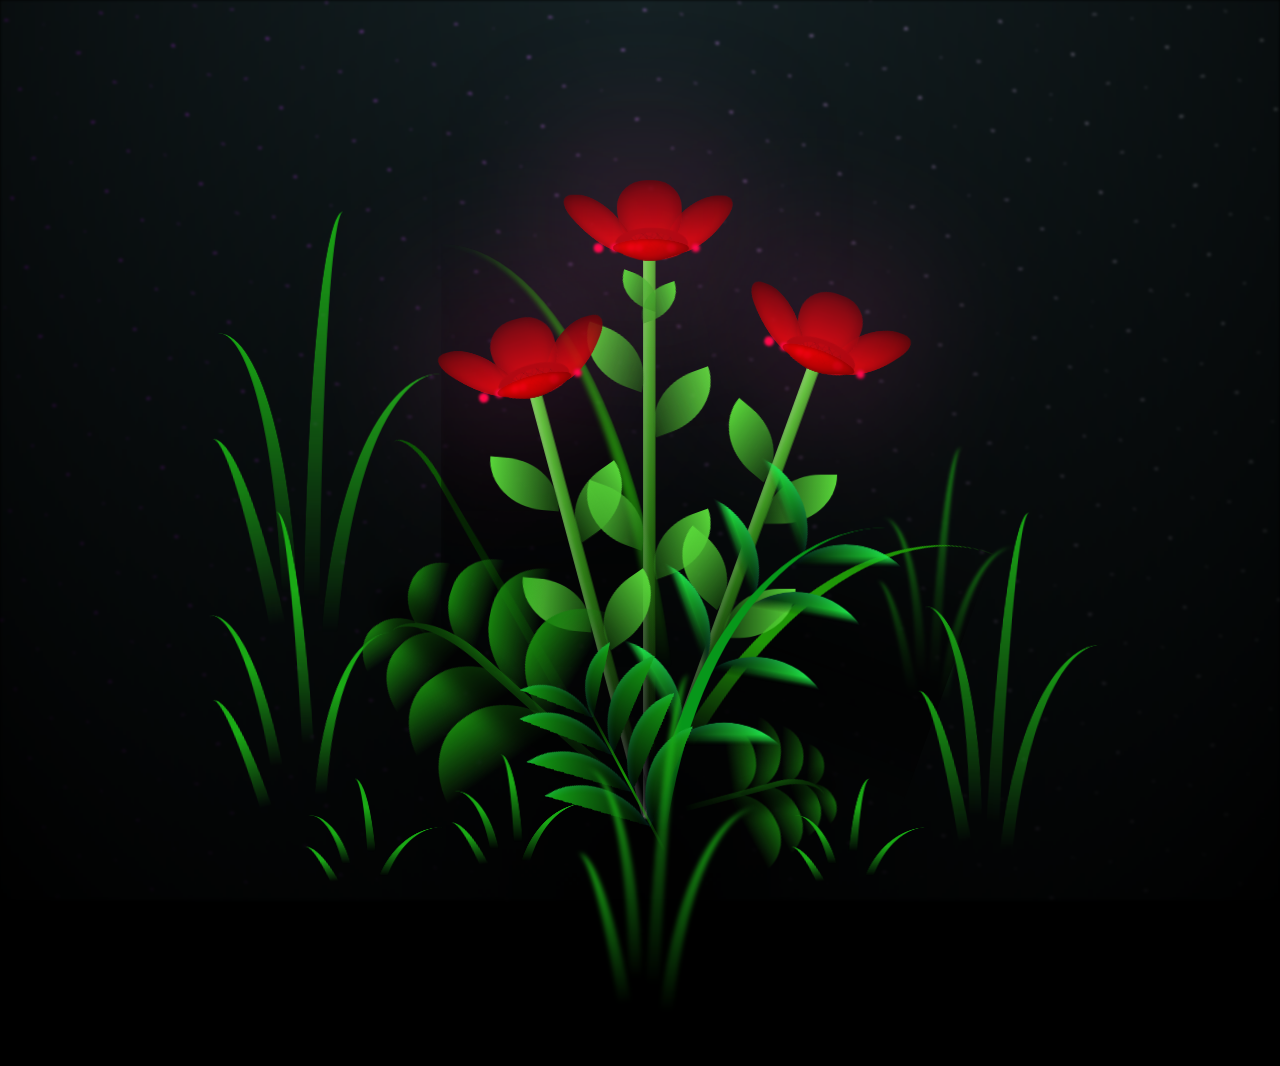
<file: flowers.html>
<!DOCTYPE html>
<html lang="en">
<head>
    <meta charset="UTF-8">
    <meta http-equiv="X-UA-Compatible" content="IE=edge">
    <meta name="viewport" content="width=device-width, initial-scale=1.0">
    <link rel="stylesheet" href="css/main.css">
    <link rel="icon" href="img/flowers.png" type="image/x-icon">
    <title> Goodmorning or Goodnight</title>!</title>
</head>
<body class="container">
    <div class="night"></div>
    <div class="flowers">
      <div class="flower flower--1">
        <div class="flower__leafs flower__leafs--1">
          <div class="flower__leaf flower__leaf--1"></div>
          <div class="flower__leaf flower__leaf--2"></div>
          <div class="flower__leaf flower__leaf--3"></div>
          <div class="flower__leaf flower__leaf--4"></div>
          <div class="flower__white-circle"></div>
  
          <div class="flower__light flower__light--1"></div>
          <div class="flower__light flower__light--2"></div>
          <div class="flower__light flower__light--3"></div>
          <div class="flower__light flower__light--4"></div>
          <div class="flower__light flower__light--5"></div>
          <div class="flower__light flower__light--6"></div>
          <div class="flower__light flower__light--7"></div>
          <div class="flower__light flower__light--8"></div>
  
        </div>
        <div class="flower__line">
          <div class="flower__line__leaf flower__line__leaf--1"></div>
          <div class="flower__line__leaf flower__line__leaf--2"></div>
          <div class="flower__line__leaf flower__line__leaf--3"></div>
          <div class="flower__line__leaf flower__line__leaf--4"></div>
          <div class="flower__line__leaf flower__line__leaf--5"></div>
          <div class="flower__line__leaf flower__line__leaf--6"></div>
        </div>
      </div>
  
      <div class="flower flower--2">
        <div class="flower__leafs flower__leafs--2">
          <div class="flower__leaf flower__leaf--1"></div>
          <div class="flower__leaf flower__leaf--2"></div>
          <div class="flower__leaf flower__leaf--3"></div>
          <div class="flower__leaf flower__leaf--4"></div>
          <div class="flower__white-circle"></div>
  
          <div class="flower__light flower__light--1"></div>
          <div class="flower__light flower__light--2"></div>
          <div class="flower__light flower__light--3"></div>
          <div class="flower__light flower__light--4"></div>
          <div class="flower__light flower__light--5"></div>
          <div class="flower__light flower__light--6"></div>
          <div class="flower__light flower__light--7"></div>
          <div class="flower__light flower__light--8"></div>
  
        </div>
        <div class="flower__line">
          <div class="flower__line__leaf flower__line__leaf--1"></div>
          <div class="flower__line__leaf flower__line__leaf--2"></div>
          <div class="flower__line__leaf flower__line__leaf--3"></div>
          <div class="flower__line__leaf flower__line__leaf--4"></div>
        </div>
      </div>
  
      <div class="flower flower--3">
        <div class="flower__leafs flower__leafs--3">
          <div class="flower__leaf flower__leaf--1"></div>
          <div class="flower__leaf flower__leaf--2"></div>
          <div class="flower__leaf flower__leaf--3"></div>
          <div class="flower__leaf flower__leaf--4"></div>
          <div class="flower__white-circle"></div>
  
          <div class="flower__light flower__light--1"></div>
          <div class="flower__light flower__light--2"></div>
          <div class="flower__light flower__light--3"></div>
          <div class="flower__light flower__light--4"></div>
          <div class="flower__light flower__light--5"></div>
          <div class="flower__light flower__light--6"></div>
          <div class="flower__light flower__light--7"></div>
          <div class="flower__light flower__light--8"></div>
  
        </div>
        <div class="flower__line">
          <div class="flower__line__leaf flower__line__leaf--1"></div>
          <div class="flower__line__leaf flower__line__leaf--2"></div>
          <div class="flower__line__leaf flower__line__leaf--3"></div>
          <div class="flower__line__leaf flower__line__leaf--4"></div>
        </div>
      </div>
  
      <div class="grow-ans" style="--d:1.2s">
        <div class="flower__g-long">
          <div class="flower__g-long__top"></div>
          <div class="flower__g-long__bottom"></div>
        </div>
      </div>
  
      <div class="growing-grass">
        <div class="flower__grass flower__grass--1">
          <div class="flower__grass--top"></div>
          <div class="flower__grass--bottom"></div>
          <div class="flower__grass__leaf flower__grass__leaf--1"></div>
          <div class="flower__grass__leaf flower__grass__leaf--2"></div>
          <div class="flower__grass__leaf flower__grass__leaf--3"></div>
          <div class="flower__grass__leaf flower__grass__leaf--4"></div>
          <div class="flower__grass__leaf flower__grass__leaf--5"></div>
          <div class="flower__grass__leaf flower__grass__leaf--6"></div>
          <div class="flower__grass__leaf flower__grass__leaf--7"></div>
          <div class="flower__grass__leaf flower__grass__leaf--8"></div>
          <div class="flower__grass__overlay"></div>
        </div>
      </div>
  
      <div class="growing-grass">
        <div class="flower__grass flower__grass--2">
          <div class="flower__grass--top"></div>
          <div class="flower__grass--bottom"></div>
          <div class="flower__grass__leaf flower__grass__leaf--1"></div>
          <div class="flower__grass__leaf flower__grass__leaf--2"></div>
          <div class="flower__grass__leaf flower__grass__leaf--3"></div>
          <div class="flower__grass__leaf flower__grass__leaf--4"></div>
          <div class="flower__grass__leaf flower__grass__leaf--5"></div>
          <div class="flower__grass__leaf flower__grass__leaf--6"></div>
          <div class="flower__grass__leaf flower__grass__leaf--7"></div>
          <div class="flower__grass__leaf flower__grass__leaf--8"></div>
          <div class="flower__grass__overlay"></div>
        </div>
      </div>
  
      <div class="grow-ans" style="--d:2.4s">
        <div class="flower__g-right flower__g-right--1">
          <div class="leaf"></div>
        </div>
      </div>
  
      <div class="grow-ans" style="--d:2.8s">
        <div class="flower__g-right flower__g-right--2">
          <div class="leaf"></div>
        </div>
      </div>
  
      <div class="grow-ans" style="--d:2.8s">
        <div class="flower__g-front">
          <div class="flower__g-front__leaf-wrapper flower__g-front__leaf-wrapper--1">
            <div class="flower__g-front__leaf"></div>
          </div>
          <div class="flower__g-front__leaf-wrapper flower__g-front__leaf-wrapper--2">
            <div class="flower__g-front__leaf"></div>
          </div>
          <div class="flower__g-front__leaf-wrapper flower__g-front__leaf-wrapper--3">
            <div class="flower__g-front__leaf"></div>
          </div>
          <div class="flower__g-front__leaf-wrapper flower__g-front__leaf-wrapper--4">
            <div class="flower__g-front__leaf"></div>
          </div>
          <div class="flower__g-front__leaf-wrapper flower__g-front__leaf-wrapper--5">
            <div class="flower__g-front__leaf"></div>
          </div>
          <div class="flower__g-front__leaf-wrapper flower__g-front__leaf-wrapper--6">
            <div class="flower__g-front__leaf"></div>
          </div>
          <div class="flower__g-front__leaf-wrapper flower__g-front__leaf-wrapper--7">
            <div class="flower__g-front__leaf"></div>
          </div>
          <div class="flower__g-front__leaf-wrapper flower__g-front__leaf-wrapper--8">
            <div class="flower__g-front__leaf"></div>
          </div>
          <div class="flower__g-front__line"></div>
        </div>
      </div>
  
      <div class="grow-ans" style="--d:3.2s">
        <div class="flower__g-fr">
          <div class="leaf"></div>
          <div class="flower__g-fr__leaf flower__g-fr__leaf--1"></div>
          <div class="flower__g-fr__leaf flower__g-fr__leaf--2"></div>
          <div class="flower__g-fr__leaf flower__g-fr__leaf--3"></div>
          <div class="flower__g-fr__leaf flower__g-fr__leaf--4"></div>
          <div class="flower__g-fr__leaf flower__g-fr__leaf--5"></div>
          <div class="flower__g-fr__leaf flower__g-fr__leaf--6"></div>
          <div class="flower__g-fr__leaf flower__g-fr__leaf--7"></div>
          <div class="flower__g-fr__leaf flower__g-fr__leaf--8"></div>
        </div>
      </div>
  
      <div class="long-g long-g--0">
        <div class="grow-ans" style="--d:3s">
          <div class="leaf leaf--0"></div>
        </div>
        <div class="grow-ans" style="--d:2.2s">
          <div class="leaf leaf--1"></div>
        </div>
        <div class="grow-ans" style="--d:3.4s">
          <div class="leaf leaf--2"></div>
        </div>
        <div class="grow-ans" style="--d:3.6s">
          <div class="leaf leaf--3"></div>
        </div>
      </div>
  
      <div class="long-g long-g--1">
        <div class="grow-ans" style="--d:3.6s">
          <div class="leaf leaf--0"></div>
        </div>
        <div class="grow-ans" style="--d:3.8s">
          <div class="leaf leaf--1"></div>
        </div>
        <div class="grow-ans" style="--d:4s">
          <div class="leaf leaf--2"></div>
        </div>
        <div class="grow-ans" style="--d:4.2s">
          <div class="leaf leaf--3"></div>
        </div>
      </div>
  
      <div class="long-g long-g--2">
        <div class="grow-ans" style="--d:4s">
          <div class="leaf leaf--0"></div>
        </div>
        <div class="grow-ans" style="--d:4.2s">
          <div class="leaf leaf--1"></div>
        </div>
        <div class="grow-ans" style="--d:4.4s">
          <div class="leaf leaf--2"></div>
        </div>
        <div class="grow-ans" style="--d:4.6s">
          <div class="leaf leaf--3"></div>
        </div>
      </div>
  
      <div class="long-g long-g--3">
        <div class="grow-ans" style="--d:4s">
          <div class="leaf leaf--0"></div>
        </div>
        <div class="grow-ans" style="--d:4.2s">
          <div class="leaf leaf--1"></div>
        </div>
        <div class="grow-ans" style="--d:3s">
          <div class="leaf leaf--2"></div>
        </div>
        <div class="grow-ans" style="--d:3.6s">
          <div class="leaf leaf--3"></div>
        </div>
      </div>
  
      <div class="long-g long-g--4">
        <div class="grow-ans" style="--d:4s">
          <div class="leaf leaf--0"></div>
        </div>
        <div class="grow-ans" style="--d:4.2s">
          <div class="leaf leaf--1"></div>
        </div>
        <div class="grow-ans" style="--d:3s">
          <div class="leaf leaf--2"></div>
        </div>
        <div class="grow-ans" style="--d:3.6s">
          <div class="leaf leaf--3"></div>
        </div>
      </div>
  
      <div class="long-g long-g--5">
        <div class="grow-ans" style="--d:4s">
          <div class="leaf leaf--0"></div>
        </div>
        <div class="grow-ans" style="--d:4.2s">
          <div class="leaf leaf--1"></div>
        </div>
        <div class="grow-ans" style="--d:3s">
          <div class="leaf leaf--2"></div>
        </div>
        <div class="grow-ans" style="--d:3.6s">
          <div class="leaf leaf--3"></div>
        </div>
      </div>
  
      <div class="long-g long-g--6">
        <div class="grow-ans" style="--d:4.2s">
          <div class="leaf leaf--0"></div>
        </div>
        <div class="grow-ans" style="--d:4.4s">
          <div class="leaf leaf--1"></div>
        </div>
        <div class="grow-ans" style="--d:4.6s">
          <div class="leaf leaf--2"></div>
        </div>
        <div class="grow-ans" style="--d:4.8s">
          <div class="leaf leaf--3"></div>
        </div>
      </div>
  
      <div class="long-g long-g--7">
        <div class="grow-ans" style="--d:3s">
          <div class="leaf leaf--0"></div>
        </div>
        <div class="grow-ans" style="--d:3.2s">
          <div class="leaf leaf--1"></div>
        </div>
        <div class="grow-ans" style="--d:3.5s">
          <div class="leaf leaf--2"></div>
        </div>
        <div class="grow-ans" style="--d:3.6s">
          <div class="leaf leaf--3"></div>
        </div>
      </div>
    </div>
    <script src="main.js"></script>
  </body>
</html>
</file>
<file: css/main.css>
*,
*::after,
*::before {
  padding: 0;
  margin: 0;
  box-sizing: border-box;
}

:root {
  --dark-color: #000000;
}

body {
  display: flex;
  align-items: flex-end;
  justify-content: center;
  min-height: 100vh;
  background-color: var(--dark-color);
  overflow: hidden;
  perspective: 1000px;
}


.shadow__btn {
  padding: 10px 20px;
  border: none;
  font-size: 17px;
  color: #fff;
  border-radius: 7px;
  letter-spacing: 4px;
  font-weight: 700;
  text-transform: uppercase;
  transition: 0.5s;
  transition-property: box-shadow;
}

.shadow__btn {
  background: rgb(255, 0, 0);
  box-shadow: 0 0 25px rgb(255, 0, 0);
}

.shadow__btn:hover {
  box-shadow: 0 0 5px rgb(255, 0, 0),
              0 0 25px rgb(255, 0, 0),
              0 0 50px rgb(255, 0, 0),
              0 0 100px rgb(255, 0, 0);
}

.night {
  position: fixed;
  left: 50%;
  top: 0;
  transform: translateX(-50%);
  width: 100%;
  height: 100%;
  filter: blur(0.2vmin);
  background-image: radial-gradient(ellipse at top, transparent 0%, var(--dark-color)), radial-gradient(ellipse at bottom, var(--dark-color), rgba(145, 233, 255, 0.2)), repeating-linear-gradient(220deg, rgb(0, 0, 0) 0px, rgb(0, 0, 0) 19px, transparent 19px, transparent 22px), repeating-linear-gradient(189deg, rgb(0, 0, 0) 0px, rgb(0, 0, 0) 19px, transparent 19px, transparent 22px), repeating-linear-gradient(148deg, rgb(0, 0, 0) 0px, rgb(0, 0, 0) 19px, transparent 19px, transparent 22px), linear-gradient(90deg, rgb(195, 0, 255), rgb(240, 240, 240));
}

.flowers {
  position: relative;
  transform: scale(0.9);
}

.flower {
  position: absolute;
  bottom: 10vmin;
  transform-origin: bottom center;
  z-index: 10;
  --fl-speed: 0.8s;
}
.flower--1 {
  -webkit-animation: moving-flower-1 4s linear infinite;
          animation: moving-flower-1 4s linear infinite;
}
.flower--1 .flower__line {
  height: 70vmin;
  -webkit-animation-delay: 0.3s;
          animation-delay: 0.3s;
}
.flower--1 .flower__line__leaf--1 {
  -webkit-animation: blooming-leaf-right var(--fl-speed) 1.6s backwards;
          animation: blooming-leaf-right var(--fl-speed) 1.6s backwards;
}
.flower--1 .flower__line__leaf--2 {
  -webkit-animation: blooming-leaf-right var(--fl-speed) 1.4s backwards;
          animation: blooming-leaf-right var(--fl-speed) 1.4s backwards;
}
.flower--1 .flower__line__leaf--3 {
  -webkit-animation: blooming-leaf-left var(--fl-speed) 1.2s backwards;
          animation: blooming-leaf-left var(--fl-speed) 1.2s backwards;
}
.flower--1 .flower__line__leaf--4 {
  -webkit-animation: blooming-leaf-left var(--fl-speed) 1s backwards;
          animation: blooming-leaf-left var(--fl-speed) 1s backwards;
}
.flower--1 .flower__line__leaf--5 {
  -webkit-animation: blooming-leaf-right var(--fl-speed) 1.8s backwards;
          animation: blooming-leaf-right var(--fl-speed) 1.8s backwards;
}
.flower--1 .flower__line__leaf--6 {
  -webkit-animation: blooming-leaf-left var(--fl-speed) 2s backwards;
          animation: blooming-leaf-left var(--fl-speed) 2s backwards;
}
.flower--2 {
  left: 50%;
  transform: rotate(20deg);
  -webkit-animation: moving-flower-2 4s linear infinite;
          animation: moving-flower-2 4s linear infinite;
}
.flower--2 .flower__line {
  height: 60vmin;
  -webkit-animation-delay: 0.6s;
          animation-delay: 0.6s;
}
.flower--2 .flower__line__leaf--1 {
  -webkit-animation: blooming-leaf-right var(--fl-speed) 1.9s backwards;
          animation: blooming-leaf-right var(--fl-speed) 1.9s backwards;
}
.flower--2 .flower__line__leaf--2 {
  -webkit-animation: blooming-leaf-right var(--fl-speed) 1.7s backwards;
          animation: blooming-leaf-right var(--fl-speed) 1.7s backwards;
}
.flower--2 .flower__line__leaf--3 {
  -webkit-animation: blooming-leaf-left var(--fl-speed) 1.5s backwards;
          animation: blooming-leaf-left var(--fl-speed) 1.5s backwards;
}
.flower--2 .flower__line__leaf--4 {
  -webkit-animation: blooming-leaf-left var(--fl-speed) 1.3s backwards;
          animation: blooming-leaf-left var(--fl-speed) 1.3s backwards;
}
.flower--3 {
  left: 50%;
  transform: rotate(-15deg);
  -webkit-animation: moving-flower-3 4s linear infinite;
          animation: moving-flower-3 4s linear infinite;
}
.flower--3 .flower__line {
  -webkit-animation-delay: 0.9s;
          animation-delay: 0.9s;
}
.flower--3 .flower__line__leaf--1 {
  -webkit-animation: blooming-leaf-right var(--fl-speed) 2.5s backwards;
          animation: blooming-leaf-right var(--fl-speed) 2.5s backwards;
}
.flower--3 .flower__line__leaf--2 {
  -webkit-animation: blooming-leaf-right var(--fl-speed) 2.3s backwards;
          animation: blooming-leaf-right var(--fl-speed) 2.3s backwards;
}
.flower--3 .flower__line__leaf--3 {
  -webkit-animation: blooming-leaf-left var(--fl-speed) 2.1s backwards;
          animation: blooming-leaf-left var(--fl-speed) 2.1s backwards;
}
.flower--3 .flower__line__leaf--4 {
  -webkit-animation: blooming-leaf-left var(--fl-speed) 1.9s backwards;
          animation: blooming-leaf-left var(--fl-speed) 1.9s backwards;
}
.flower__leafs {
  position: relative;
  -webkit-animation: blooming-flower 2s backwards;
          animation: blooming-flower 2s backwards;
}
.flower__leafs--1 {
  -webkit-animation-delay: 1.1s;
          animation-delay: 1.1s;
}
.flower__leafs--2 {
  -webkit-animation-delay: 1.4s;
          animation-delay: 1.4s;
}
.flower__leafs--3 {
  -webkit-animation-delay: 1.7s;
          animation-delay: 1.7s;
}
.flower__leafs::after {
  content: "";
  position: absolute;
  left: 0;
  top: 0;
  transform: translate(-50%, -100%);
  width: 8vmin;
  height: 8vmin;
  background-color: #ff53b7;
  filter: blur(10vmin);
}
.flower__leaf {
  position: absolute;
  bottom: 0;
  left: 50%;
  width: 8vmin;
  height: 11vmin;
  border-radius: 51% 49% 47% 53%/44% 45% 55% 69%;
  background-color: #b91111;
  background-image: linear-gradient(to top, #ff0000, #6e0000);
  transform-origin: bottom center;
  opacity: 0.9;
  box-shadow: inset 0 0 2vmin rgba(0, 0, 0, 0.5);
}
.flower__leaf--1 {
  transform: translate(-10%, 1%) rotateY(40deg) rotateX(-50deg);
}
.flower__leaf--2 {
  transform: translate(-50%, -4%) rotateX(40deg);
}
.flower__leaf--3 {
  transform: translate(-90%, 0%) rotateY(45deg) rotateX(50deg);
}
.flower__leaf--4 {
  width: 8vmin;
  height: 8vmin;
  transform-origin: bottom left;
  border-radius: 4vmin 10vmin 4vmin 4vmin;
  transform: translate(0%, 18%) rotateX(70deg) rotate(-43deg);
  background-image: linear-gradient(to top, #aa0000, #ff0000);
  z-index: 1;
  opacity: 0.8;
}
.flower__white-circle {
  position: absolute;
  left: -3.5vmin;
  top: -3vmin;
  width: 9vmin;
  height: 4vmin;
  border-radius: 50%;
  background-color: #aa0000;
}
.flower__white-circle::after {
  content: "";
  position: absolute;
  left: 50%;
  top: 45%;
  transform: translate(-50%, -50%);
  width: 60%;
  height: 60%;
  border-radius: inherit;
  background-image: repeating-linear-gradient(135deg, rgba(0, 0, 0, 0.03) 0px, rgba(0, 0, 0, 0.03) 1px, transparent 1px, transparent 12px), repeating-linear-gradient(45deg, rgba(0, 0, 0, 0.03) 0px, rgba(0, 0, 0, 0.03) 1px, transparent 1px, transparent 12px), repeating-linear-gradient(67.5deg, rgba(0, 0, 0, 0.03) 0px, rgba(0, 0, 0, 0.03) 1px, transparent 1px, transparent 12px), repeating-linear-gradient(135deg, rgba(0, 0, 0, 0.03) 0px, rgba(0, 0, 0, 0.03) 1px, transparent 1px, transparent 12px), repeating-linear-gradient(45deg, rgba(0, 0, 0, 0.03) 0px, rgba(0, 0, 0, 0.03) 1px, transparent 1px, transparent 12px), repeating-linear-gradient(112.5deg, rgba(0, 0, 0, 0.03) 0px, rgba(0, 0, 0, 0.03) 1px, transparent 1px, transparent 12px), repeating-linear-gradient(112.5deg, rgba(0, 0, 0, 0.03) 0px, rgba(0, 0, 0, 0.03) 1px, transparent 1px, transparent 12px), repeating-linear-gradient(45deg, rgba(0, 0, 0, 0.03) 0px, rgba(0, 0, 0, 0.03) 1px, transparent 1px, transparent 12px), repeating-linear-gradient(22.5deg, rgba(0, 0, 0, 0.03) 0px, rgba(0, 0, 0, 0.03) 1px, transparent 1px, transparent 12px), repeating-linear-gradient(45deg, rgba(0, 0, 0, 0.03) 0px, rgba(0, 0, 0, 0.03) 1px, transparent 1px, transparent 12px), repeating-linear-gradient(22.5deg, rgba(0, 0, 0, 0.03) 0px, rgba(0, 0, 0, 0.03) 1px, transparent 1px, transparent 12px), repeating-linear-gradient(135deg, rgba(0, 0, 0, 0.03) 0px, rgba(0, 0, 0, 0.03) 1px, transparent 1px, transparent 12px), repeating-linear-gradient(157.5deg, rgba(0, 0, 0, 0.03) 0px, rgba(0, 0, 0, 0.03) 1px, transparent 1px, transparent 12px), repeating-linear-gradient(67.5deg, rgba(0, 0, 0, 0.03) 0px, rgba(0, 0, 0, 0.03) 1px, transparent 1px, transparent 12px), repeating-linear-gradient(67.5deg, rgba(0, 0, 0, 0.03) 0px, rgba(0, 0, 0, 0.03) 1px, transparent 1px, transparent 12px), linear-gradient(90deg, rgb(190, 0, 0), rgb(173, 0, 0));
}
.flower__line {
  height: 55vmin;
  width: 1.5vmin;
  background-image: linear-gradient(to left, rgba(0, 0, 0, 0.2), transparent, rgba(255, 255, 255, 0.2)), linear-gradient(to top, transparent 10%, #2c7a14, #5ed639);
  box-shadow: inset 0 0 2px rgba(0, 0, 0, 0.5);
  -webkit-animation: grow-flower-tree 4s backwards;
          animation: grow-flower-tree 4s backwards;
}
.flower__line__leaf {
  --w: 7vmin;
  --h: calc(var(--w) + 2vmin);
  position: absolute;
  top: 20%;
  left: 90%;
  width: var(--w);
  height: var(--h);
  border-top-right-radius: var(--h);
  border-bottom-left-radius: var(--h);
  background-image: linear-gradient(to top, rgba(37, 122, 20, 0.4), #58d639);
}
.flower__line__leaf--1 {
  transform: rotate(70deg) rotateY(30deg);
}
.flower__line__leaf--2 {
  top: 45%;
  transform: rotate(70deg) rotateY(30deg);
}
.flower__line__leaf--3, .flower__line__leaf--4, .flower__line__leaf--6 {
  border-top-right-radius: 0;
  border-bottom-left-radius: 0;
  border-top-left-radius: var(--h);
  border-bottom-right-radius: var(--h);
  left: -460%;
  top: 12%;
  transform: rotate(-70deg) rotateY(30deg);
}
.flower__line__leaf--4 {
  top: 40%;
}
.flower__line__leaf--5 {
  top: 0;
  transform-origin: left;
  transform: rotate(70deg) rotateY(30deg) scale(0.6);
}
.flower__line__leaf--6 {
  top: -2%;
  left: -450%;
  transform-origin: right;
  transform: rotate(-70deg) rotateY(30deg) scale(0.6);
}
.flower__light {
  position: absolute;
  bottom: 0vmin;
  width: 1vmin;
  height: 1vmin;
  background-color: rgb(255, 0, 64);
  border-radius: 50%;
  filter: blur(0.2vmin);
  -webkit-animation: light-ans 4s linear infinite backwards;
          animation: light-ans 4s linear infinite backwards;
}
.flower__light:nth-child(odd) {
  background-color: #ff0241;
}
.flower__light--1 {
  left: -2vmin;
  -webkit-animation-delay: 1s;
          animation-delay: 1s;
}
.flower__light--2 {
  left: 3vmin;
  -webkit-animation-delay: 0.5s;
          animation-delay: 0.5s;
}
.flower__light--3 {
  left: -6vmin;
  -webkit-animation-delay: 0.3s;
          animation-delay: 0.3s;
}
.flower__light--4 {
  left: 6vmin;
  -webkit-animation-delay: 0.9s;
          animation-delay: 0.9s;
}
.flower__light--5 {
  left: -1vmin;
  -webkit-animation-delay: 1.5s;
          animation-delay: 1.5s;
}
.flower__light--6 {
  left: -4vmin;
  -webkit-animation-delay: 3s;
          animation-delay: 3s;
}
.flower__light--7 {
  left: 3vmin;
  -webkit-animation-delay: 2s;
          animation-delay: 2s;
}
.flower__light--8 {
  left: -6vmin;
  -webkit-animation-delay: 3.5s;
          animation-delay: 3.5s;
}
.flower__grass {
  --c: #17830d;
  --line-w: 1.5vmin;
  position: absolute;
  bottom: 12vmin;
  left: -7vmin;
  display: flex;
  flex-direction: column;
  align-items: flex-end;
  z-index: 20;
  transform-origin: bottom center;
  transform: rotate(-48deg) rotateY(40deg);
}
.flower__grass--1 {
  -webkit-animation: moving-grass 2s linear infinite;
          animation: moving-grass 2s linear infinite;
}
.flower__grass--2 {
  left: 2vmin;
  bottom: 10vmin;
  transform: scale(0.5) rotate(75deg) rotateX(10deg) rotateY(-200deg);
  opacity: 0.8;
  z-index: 0;
  -webkit-animation: moving-grass--2 1.5s linear infinite;
          animation: moving-grass--2 1.5s linear infinite;
}
.flower__grass--top {
  width: 7vmin;
  height: 10vmin;
  border-top-right-radius: 100%;
  border-right: var(--line-w) solid var(--c);
  transform-origin: bottom center;
  transform: rotate(-2deg);
}
.flower__grass--bottom {
  margin-top: -2px;
  width: var(--line-w);
  height: 25vmin;
  background-image: linear-gradient(to top, transparent, var(--c));
}
.flower__grass__leaf {
  --size: 10vmin;
  position: absolute;
  width: calc(var(--size) * 2.1);
  height: var(--size);
  border-top-left-radius: var(--size);
  border-top-right-radius: var(--size);
  background-image: linear-gradient(to top, transparent, transparent 30%, var(--c));
  z-index: 100;
}
.flower__grass__leaf--1 {
  top: -6%;
  left: 30%;
  --size: 6vmin;
  transform: rotate(-20deg);
  -webkit-animation: growing-grass-ans--1 2s 2.6s backwards;
          animation: growing-grass-ans--1 2s 2.6s backwards;
}
@-webkit-keyframes growing-grass-ans--1 {
  0% {
    transform-origin: bottom left;
    transform: rotate(-20deg) scale(0);
  }
}
@keyframes growing-grass-ans--1 {
  0% {
    transform-origin: bottom left;
    transform: rotate(-20deg) scale(0);
  }
}
.flower__grass__leaf--2 {
  top: -5%;
  left: -110%;
  --size: 6vmin;
  transform: rotate(10deg);
  -webkit-animation: growing-grass-ans--2 2s 2.4s linear backwards;
          animation: growing-grass-ans--2 2s 2.4s linear backwards;
}
@-webkit-keyframes growing-grass-ans--2 {
  0% {
    transform-origin: bottom right;
    transform: rotate(10deg) scale(0);
  }
}
@keyframes growing-grass-ans--2 {
  0% {
    transform-origin: bottom right;
    transform: rotate(10deg) scale(0);
  }
}
.flower__grass__leaf--3 {
  top: 5%;
  left: 60%;
  --size: 8vmin;
  transform: rotate(-18deg) rotateX(-20deg);
  -webkit-animation: growing-grass-ans--3 2s 2.2s linear backwards;
          animation: growing-grass-ans--3 2s 2.2s linear backwards;
}
@-webkit-keyframes growing-grass-ans--3 {
  0% {
    transform-origin: bottom left;
    transform: rotate(-18deg) rotateX(-20deg) scale(0);
  }
}
@keyframes growing-grass-ans--3 {
  0% {
    transform-origin: bottom left;
    transform: rotate(-18deg) rotateX(-20deg) scale(0);
  }
}
.flower__grass__leaf--4 {
  top: 6%;
  left: -135%;
  --size: 8vmin;
  transform: rotate(2deg);
  -webkit-animation: growing-grass-ans--4 2s 2s linear backwards;
          animation: growing-grass-ans--4 2s 2s linear backwards;
}
@-webkit-keyframes growing-grass-ans--4 {
  0% {
    transform-origin: bottom right;
    transform: rotate(2deg) scale(0);
  }
}
@keyframes growing-grass-ans--4 {
  0% {
    transform-origin: bottom right;
    transform: rotate(2deg) scale(0);
  }
}
.flower__grass__leaf--5 {
  top: 20%;
  left: 60%;
  --size: 10vmin;
  transform: rotate(-24deg) rotateX(-20deg);
  -webkit-animation: growing-grass-ans--5 2s 1.8s linear backwards;
          animation: growing-grass-ans--5 2s 1.8s linear backwards;
}
@-webkit-keyframes growing-grass-ans--5 {
  0% {
    transform-origin: bottom left;
    transform: rotate(-24deg) rotateX(-20deg) scale(0);
  }
}
@keyframes growing-grass-ans--5 {
  0% {
    transform-origin: bottom left;
    transform: rotate(-24deg) rotateX(-20deg) scale(0);
  }
}
.flower__grass__leaf--6 {
  top: 22%;
  left: -180%;
  --size: 10vmin;
  transform: rotate(10deg);
  -webkit-animation: growing-grass-ans--6 2s 1.6s linear backwards;
          animation: growing-grass-ans--6 2s 1.6s linear backwards;
}
@-webkit-keyframes growing-grass-ans--6 {
  0% {
    transform-origin: bottom right;
    transform: rotate(10deg) scale(0);
  }
}
@keyframes growing-grass-ans--6 {
  0% {
    transform-origin: bottom right;
    transform: rotate(10deg) scale(0);
  }
}
.flower__grass__leaf--7 {
  top: 39%;
  left: 70%;
  --size: 10vmin;
  transform: rotate(-10deg);
  -webkit-animation: growing-grass-ans--7 2s 1.4s linear backwards;
          animation: growing-grass-ans--7 2s 1.4s linear backwards;
}
@-webkit-keyframes growing-grass-ans--7 {
  0% {
    transform-origin: bottom left;
    transform: rotate(-10deg) scale(0);
  }
}
@keyframes growing-grass-ans--7 {
  0% {
    transform-origin: bottom left;
    transform: rotate(-10deg) scale(0);
  }
}
.flower__grass__leaf--8 {
  top: 40%;
  left: -215%;
  --size: 11vmin;
  transform: rotate(10deg);
  -webkit-animation: growing-grass-ans--8 2s 1.2s linear backwards;
          animation: growing-grass-ans--8 2s 1.2s linear backwards;
}
@-webkit-keyframes growing-grass-ans--8 {
  0% {
    transform-origin: bottom right;
    transform: rotate(10deg) scale(0);
  }
}
@keyframes growing-grass-ans--8 {
  0% {
    transform-origin: bottom right;
    transform: rotate(10deg) scale(0);
  }
}
.flower__grass__overlay {
  position: absolute;
  top: -10%;
  right: 0%;
  width: 100%;
  height: 100%;
  background-color: rgba(0, 0, 0, 0.6);
  filter: blur(1.5vmin);
  z-index: 100;
}
.flower__g-long {
  --w: 2vmin;
  --h: 6vmin;
  --c: #075500;
  position: absolute;
  bottom: 10vmin;
  left: -3vmin;
  transform-origin: bottom center;
  transform: rotate(-30deg) rotateY(-20deg);
  display: flex;
  flex-direction: column;
  align-items: flex-end;
  -webkit-animation: flower-g-long-ans 3s linear infinite;
          animation: flower-g-long-ans 3s linear infinite;
}
@-webkit-keyframes flower-g-long-ans {
  0%, 100% {
    transform: rotate(-30deg) rotateY(-20deg);
  }
  50% {
    transform: rotate(-32deg) rotateY(-20deg);
  }
}
@keyframes flower-g-long-ans {
  0%, 100% {
    transform: rotate(-30deg) rotateY(-20deg);
  }
  50% {
    transform: rotate(-32deg) rotateY(-20deg);
  }
}
.flower__g-long__top {
  top: calc(var(--h) * -1);
  width: calc(var(--w) + 1vmin);
  height: var(--h);
  border-top-right-radius: 100%;
  border-right: 0.7vmin solid var(--c);
  transform: translate(-0.7vmin, 1vmin);
}
.flower__g-long__bottom {
  width: var(--w);
  height: 50vmin;
  transform-origin: bottom center;
  background-image: linear-gradient(to top, transparent 30%, var(--c));
  box-shadow: inset 0 0 2px rgba(0, 0, 0, 0.5);
  -webkit-clip-path: polygon(35% 0, 65% 1%, 100% 100%, 0% 100%);
          clip-path: polygon(35% 0, 65% 1%, 100% 100%, 0% 100%);
}
.flower__g-right {
  position: absolute;
  bottom: 6vmin;
  left: -2vmin;
  transform-origin: bottom left;
  transform: rotate(20deg);
}
.flower__g-right .leaf {
  width: 30vmin;
  height: 50vmin;
  border-top-left-radius: 100%;
  border-left: 2vmin solid #1f9707;
  background-image: linear-gradient(to bottom, transparent, var(--dark-color) 60%);
  -webkit-mask-image: linear-gradient(to top, transparent 30%, #079707 60%);
          mask-image: linear-gradient(to top, transparent 30%, #079707 60%);
}
.flower__g-right--1 {
  -webkit-animation: flower-g-right-ans 2.5s linear infinite;
          animation: flower-g-right-ans 2.5s linear infinite;
}
.flower__g-right--2 {
  left: 5vmin;
  transform: rotateY(-180deg);
  -webkit-animation: flower-g-right-ans--2 3s linear infinite;
          animation: flower-g-right-ans--2 3s linear infinite;
}
.flower__g-right--2 .leaf {
  height: 75vmin;
  filter: blur(0.3vmin);
  opacity: 0.8;
}
@-webkit-keyframes flower-g-right-ans {
  0%, 100% {
    transform: rotate(20deg);
  }
  50% {
    transform: rotate(24deg) rotateX(-20deg);
  }
}
@keyframes flower-g-right-ans {
  0%, 100% {
    transform: rotate(20deg);
  }
  50% {
    transform: rotate(24deg) rotateX(-20deg);
  }
}
@-webkit-keyframes flower-g-right-ans--2 {
  0%, 100% {
    transform: rotateY(-180deg) rotate(0deg) rotateX(-20deg);
  }
  50% {
    transform: rotateY(-180deg) rotate(6deg) rotateX(-20deg);
  }
}
@keyframes flower-g-right-ans--2 {
  0%, 100% {
    transform: rotateY(-180deg) rotate(0deg) rotateX(-20deg);
  }
  50% {
    transform: rotateY(-180deg) rotate(6deg) rotateX(-20deg);
  }
}
.flower__g-front {
  position: absolute;
  bottom: 6vmin;
  left: 2.5vmin;
  z-index: 100;
  transform-origin: bottom center;
  transform: rotate(-28deg) rotateY(30deg) scale(1.04);
  -webkit-animation: flower__g-front-ans 2s linear infinite;
          animation: flower__g-front-ans 2s linear infinite;
}
@-webkit-keyframes flower__g-front-ans {
  0%, 100% {
    transform: rotate(-28deg) rotateY(30deg) scale(1.04);
  }
  50% {
    transform: rotate(-35deg) rotateY(40deg) scale(1.04);
  }
}
@keyframes flower__g-front-ans {
  0%, 100% {
    transform: rotate(-28deg) rotateY(30deg) scale(1.04);
  }
  50% {
    transform: rotate(-35deg) rotateY(40deg) scale(1.04);
  }
}
.flower__g-front__line {
  width: 0.3vmin;
  height: 20vmin;
  background-image: linear-gradient(to top, transparent, #189707, transparent 100%);
  position: relative;
}
.flower__g-front__leaf-wrapper {
  position: absolute;
  top: 0;
  left: 0;
  transform-origin: bottom left;
  transform: rotate(10deg);
}
.flower__g-front__leaf-wrapper:nth-child(even) {
  left: 0vmin;
  transform: rotateY(-180deg) rotate(5deg);
  -webkit-animation: flower__g-front__leaf-left-ans 1s ease-in backwards;
          animation: flower__g-front__leaf-left-ans 1s ease-in backwards;
}
.flower__g-front__leaf-wrapper:nth-child(odd) {
  -webkit-animation: flower__g-front__leaf-ans 1s ease-in backwards;
          animation: flower__g-front__leaf-ans 1s ease-in backwards;
}
.flower__g-front__leaf-wrapper--1 {
  top: -8vmin;
  transform: scale(0.7);
  -webkit-animation: flower__g-front__leaf-ans 1s 5.5s ease-in backwards !important;
          animation: flower__g-front__leaf-ans 1s 5.5s ease-in backwards !important;
}
.flower__g-front__leaf-wrapper--2 {
  top: -8vmin;
  transform: rotateY(-180deg) scale(0.7) !important;
  -webkit-animation: flower__g-front__leaf-left-ans-2 1s 4.6s ease-in backwards !important;
          animation: flower__g-front__leaf-left-ans-2 1s 4.6s ease-in backwards !important;
}
.flower__g-front__leaf-wrapper--3 {
  top: -3vmin;
  -webkit-animation: flower__g-front__leaf-ans 1s 4.6s ease-in backwards;
          animation: flower__g-front__leaf-ans 1s 4.6s ease-in backwards;
}
.flower__g-front__leaf-wrapper--4 {
  top: -3vmin;
  transform: rotateY(-180deg) scale(0.9) !important;
  -webkit-animation: flower__g-front__leaf-left-ans-2 1s 4.6s ease-in backwards !important;
          animation: flower__g-front__leaf-left-ans-2 1s 4.6s ease-in backwards !important;
}
@-webkit-keyframes flower__g-front__leaf-left-ans-2 {
  0% {
    transform: rotateY(-180deg) scale(0);
  }
}
@keyframes flower__g-front__leaf-left-ans-2 {
  0% {
    transform: rotateY(-180deg) scale(0);
  }
}
.flower__g-front__leaf-wrapper--5, .flower__g-front__leaf-wrapper--6 {
  top: 2vmin;
}
.flower__g-front__leaf-wrapper--7, .flower__g-front__leaf-wrapper--8 {
  top: 6.5vmin;
}
.flower__g-front__leaf-wrapper--2 {
  -webkit-animation-delay: 5.2s !important;
          animation-delay: 5.2s !important;
}
.flower__g-front__leaf-wrapper--3 {
  -webkit-animation-delay: 4.9s !important;
          animation-delay: 4.9s !important;
}
.flower__g-front__leaf-wrapper--5 {
  -webkit-animation-delay: 4.3s !important;
          animation-delay: 4.3s !important;
}
.flower__g-front__leaf-wrapper--6 {
  -webkit-animation-delay: 4.1s !important;
          animation-delay: 4.1s !important;
}
.flower__g-front__leaf-wrapper--7 {
  -webkit-animation-delay: 3.8s !important;
          animation-delay: 3.8s !important;
}
.flower__g-front__leaf-wrapper--8 {
  -webkit-animation-delay: 3.5s !important;
          animation-delay: 3.5s !important;
}
@-webkit-keyframes flower__g-front__leaf-ans {
  0% {
    transform: rotate(10deg) scale(0);
  }
}
@keyframes flower__g-front__leaf-ans {
  0% {
    transform: rotate(10deg) scale(0);
  }
}
@-webkit-keyframes flower__g-front__leaf-left-ans {
  0% {
    transform: rotateY(-180deg) rotate(5deg) scale(0);
  }
}
@keyframes flower__g-front__leaf-left-ans {
  0% {
    transform: rotateY(-180deg) rotate(5deg) scale(0);
  }
}
.flower__g-front__leaf {
  width: 10vmin;
  height: 10vmin;
  border-radius: 100% 0% 0% 100%/100% 100% 0% 0%;
  box-shadow: inset 0 2px 1vmin hsla(184deg, 97%, 58%, 0.2);
  background-image: linear-gradient(to bottom left, transparent, var(--dark-color)), linear-gradient(to bottom right, #15aa15 50%, transparent 50%, transparent);
  -webkit-mask-image: linear-gradient(to bottom right, #22aa15 50%, transparent 50%, transparent);
          mask-image: linear-gradient(to bottom right, #15aa15 50%, transparent 50%, transparent);
}
.flower__g-fr {
  position: absolute;
  bottom: -4vmin;
  left: vmin;
  transform-origin: bottom left;
  z-index: 10;
  -webkit-animation: flower__g-fr-ans 2s linear infinite;
          animation: flower__g-fr-ans 2s linear infinite;
}
@-webkit-keyframes flower__g-fr-ans {
  0%, 100% {
    transform: rotate(2deg);
  }
  50% {
    transform: rotate(4deg);
  }
}
@keyframes flower__g-fr-ans {
  0%, 100% {
    transform: rotate(2deg);
  }
  50% {
    transform: rotate(4deg);
  }
}
.flower__g-fr .leaf {
  width: 30vmin;
  height: 50vmin;
  border-top-left-radius: 100%;
  border-left: 2vmin solid #07971a;
  -webkit-mask-image: linear-gradient(to top, transparent 25%, #07970e 50%);
          mask-image: linear-gradient(to top, transparent 25%, #07970e 50%);
  position: relative;
  z-index: 1;
}
.flower__g-fr__leaf {
  position: absolute;
  top: 0;
  left: 0;
  width: 10vmin;
  height: 10vmin;
  border-radius: 100% 0% 0% 100%/100% 100% 0% 0%;
  box-shadow: inset 0 2px 1vmin hsla(184deg, 97%, 58%, 0.2);
  background-image: linear-gradient(to bottom left, transparent, var(--dark-color) 98%), linear-gradient(to bottom right, #23ff40 45%, transparent 50%, transparent);
  -webkit-mask-image: linear-gradient(135deg, #15aa29 40%, transparent 50%, transparent);
          mask-image: linear-gradient(135deg, #15aa29 40%, transparent 50%, transparent);
}
.flower__g-fr__leaf--1 {
  left: 20vmin;
  transform: rotate(45deg);
  -webkit-animation: flower__g-fr-leaft-ans-1 0.5s 5.2s linear backwards;
          animation: flower__g-fr-leaft-ans-1 0.5s 5.2s linear backwards;
}
@-webkit-keyframes flower__g-fr-leaft-ans-1 {
  0% {
    transform-origin: left;
    transform: rotate(45deg) scale(0);
  }
}
@keyframes flower__g-fr-leaft-ans-1 {
  0% {
    transform-origin: left;
    transform: rotate(45deg) scale(0);
  }
}
.flower__g-fr__leaf--2 {
  left: 12vmin;
  top: -7vmin;
  transform: rotate(25deg) rotateY(-180deg);
  -webkit-animation: flower__g-fr-leaft-ans-6 0.5s 5s linear backwards;
          animation: flower__g-fr-leaft-ans-6 0.5s 5s linear backwards;
}
.flower__g-fr__leaf--3 {
  left: 15vmin;
  top: 6vmin;
  transform: rotate(55deg);
  -webkit-animation: flower__g-fr-leaft-ans-5 0.5s 4.8s linear backwards;
          animation: flower__g-fr-leaft-ans-5 0.5s 4.8s linear backwards;
}
.flower__g-fr__leaf--4 {
  left: 6vmin;
  top: -2vmin;
  transform: rotate(25deg) rotateY(-180deg);
  -webkit-animation: flower__g-fr-leaft-ans-6 0.5s 4.6s linear backwards;
          animation: flower__g-fr-leaft-ans-6 0.5s 4.6s linear backwards;
}
.flower__g-fr__leaf--5 {
  left: 10vmin;
  top: 14vmin;
  transform: rotate(55deg);
  -webkit-animation: flower__g-fr-leaft-ans-5 0.5s 4.4s linear backwards;
          animation: flower__g-fr-leaft-ans-5 0.5s 4.4s linear backwards;
}
@-webkit-keyframes flower__g-fr-leaft-ans-5 {
  0% {
    transform-origin: left;
    transform: rotate(55deg) scale(0);
  }
}
@keyframes flower__g-fr-leaft-ans-5 {
  0% {
    transform-origin: left;
    transform: rotate(55deg) scale(0);
  }
}
.flower__g-fr__leaf--6 {
  left: 0vmin;
  top: 6vmin;
  transform: rotate(25deg) rotateY(-180deg);
  -webkit-animation: flower__g-fr-leaft-ans-6 0.5s 4.2s linear backwards;
          animation: flower__g-fr-leaft-ans-6 0.5s 4.2s linear backwards;
}
@-webkit-keyframes flower__g-fr-leaft-ans-6 {
  0% {
    transform-origin: right;
    transform: rotate(25deg) rotateY(-180deg) scale(0);
  }
}
@keyframes flower__g-fr-leaft-ans-6 {
  0% {
    transform-origin: right;
    transform: rotate(25deg) rotateY(-180deg) scale(0);
  }
}
.flower__g-fr__leaf--7 {
  left: 5vmin;
  top: 22vmin;
  transform: rotate(45deg);
  -webkit-animation: flower__g-fr-leaft-ans-7 0.5s 4s linear backwards;
          animation: flower__g-fr-leaft-ans-7 0.5s 4s linear backwards;
}
@-webkit-keyframes flower__g-fr-leaft-ans-7 {
  0% {
    transform-origin: left;
    transform: rotate(45deg) scale(0);
  }
}
@keyframes flower__g-fr-leaft-ans-7 {
  0% {
    transform-origin: left;
    transform: rotate(45deg) scale(0);
  }
}
.flower__g-fr__leaf--8 {
  left: -4vmin;
  top: 15vmin;
  transform: rotate(15deg) rotateY(-180deg);
  -webkit-animation: flower__g-fr-leaft-ans-8 0.5s 3.8s linear backwards;
          animation: flower__g-fr-leaft-ans-8 0.5s 3.8s linear backwards;
}
@-webkit-keyframes flower__g-fr-leaft-ans-8 {
  0% {
    transform-origin: right;
    transform: rotate(15deg) rotateY(-180deg) scale(0);
  }
}
@keyframes flower__g-fr-leaft-ans-8 {
  0% {
    transform-origin: right;
    transform: rotate(15deg) rotateY(-180deg) scale(0);
  }
}

.long-g {
  position: absolute;
  bottom: 25vmin;
  left: -42vmin;
  transform-origin: bottom left;
}
.long-g--1 {
  bottom: 0vmin;
  transform: scale(0.8) rotate(-5deg);
}
.long-g--1 .leaf {
  -webkit-mask-image: linear-gradient(to top, transparent 40%, #07971a 80%) !important;
  mask-image: linear-gradient(to top, transparent 40%, #07971a 80%) !important;
}
.long-g--1 .leaf--1 {
  --w: 5vmin;
  --h: 60vmin;
  left: -2vmin;
  transform: rotate(3deg) rotateY(-180deg);
}
.long-g--2, .long-g--3 {
  bottom: -3vmin;
  left: -35vmin;
  transform-origin: center;
  transform: scale(0.6) rotateX(60deg);
}
.long-g--2 .leaf, .long-g--3 .leaf {
  -webkit-mask-image: linear-gradient(to top, transparent 50%, #07971a 80%) !important;
  mask-image: linear-gradient(to top, transparent 50%, #07971a 80%) !important;
}
.long-g--2 .leaf--1, .long-g--3 .leaf--1 {
  left: -1vmin;
  transform: rotateY(-180deg);
}
.long-g--3 {
  left: -17vmin;
  bottom: 0vmin;
}
.long-g--3 .leaf {
  -webkit-mask-image: linear-gradient(to top, transparent 40%, #07972b 80%) !important;
  mask-image: linear-gradient(to top, transparent 40%, #07972b 80%) !important;
}
.long-g--4 {
  left: 25vmin;
  bottom: -3vmin;
  transform-origin: center;
  transform: scale(0.6) rotateX(60deg);
}
.long-g--4 .leaf {
  -webkit-mask-image: linear-gradient(to top, transparent 50%, #139707 80%) !important;
  mask-image: linear-gradient(to top, transparent 50%, #139707 80%) !important;
}
.long-g--5 {
  left: 42vmin;
  bottom: 0vmin;
  transform: scale(0.8) rotate(2deg);
}
.long-g--6 {
  left: 0vmin;
  bottom: -20vmin;
  z-index: 100;
  filter: blur(0.3vmin);
  transform: scale(0.8) rotate(2deg);
}
.long-g--7 {
  left: 35vmin;
  bottom: 20vmin;
  z-index: -1;
  filter: blur(0.3vmin);
  transform: scale(0.6) rotate(2deg);
  opacity: 0.7;
}
.long-g .leaf {
  --w: 15vmin;
  --h: 40vmin;
  --c: #1aaa15;
  position: absolute;
  bottom: 0;
  width: var(--w);
  height: var(--h);
  border-top-left-radius: 100%;
  border-left: 2vmin solid var(--c);
  -webkit-mask-image: linear-gradient(to top, transparent 20%, var(--dark-color));
          mask-image: linear-gradient(to top, transparent 20%, var(--dark-color));
  transform-origin: bottom center;
}
.long-g .leaf--0 {
  left: 2vmin;
  -webkit-animation: leaf-ans-1 4s linear infinite;
          animation: leaf-ans-1 4s linear infinite;
  -webkit-mask-image: linear-gradient(to top, transparent 20%, var(--dark-color));
          mask-image: linear-gradient(to top, transparent 20%, var(--dark-color)); /* Added standard property */
}
.long-g .leaf--1 {
  --w: 5vmin;
  --h: 60vmin;
  -webkit-animation: leaf-ans-1 4s linear infinite;
          animation: leaf-ans-1 4s linear infinite;
}
.long-g .leaf--2 {
  --w: 10vmin;
  --h: 40vmin;
  left: -0.5vmin;
  bottom: 5vmin;
  transform-origin: bottom left;
  transform: rotateY(-180deg);
  -webkit-animation: leaf-ans-2 3s linear infinite;
          animation: leaf-ans-2 3s linear infinite;
}
.long-g .leaf--3 {
  --w: 5vmin;
  --h: 30vmin;
  left: -1vmin;
  bottom: 3.2vmin;
  transform-origin: bottom left;
  transform: rotate(-10deg) rotateY(-180deg);
  -webkit-animation: leaf-ans-3 3s linear infinite;
          animation: leaf-ans-3 3s linear infinite;
}

@-webkit-keyframes leaf-ans-1 {
  0%, 100% {
    transform: rotate(-5deg) scale(1);
  }
  50% {
    transform: rotate(5deg) scale(1.1);
  }
}

@keyframes leaf-ans-1 {
  0%, 100% {
    transform: rotate(-5deg) scale(1);
  }
  50% {
    transform: rotate(5deg) scale(1.1);
  }
}
@-webkit-keyframes leaf-ans-2 {
  0%, 100% {
    transform: rotateY(-180deg) rotate(5deg);
  }
  50% {
    transform: rotateY(-180deg) rotate(0deg) scale(1.1);
  }
}
@keyframes leaf-ans-2 {
  0%, 100% {
    transform: rotateY(-180deg) rotate(5deg);
  }
  50% {
    transform: rotateY(-180deg) rotate(0deg) scale(1.1);
  }
}
@-webkit-keyframes leaf-ans-3 {
  0%, 100% {
    transform: rotate(-10deg) rotateY(-180deg);
  }
  50% {
    transform: rotate(-20deg) rotateY(-180deg);
  }
}
@keyframes leaf-ans-3 {
  0%, 100% {
    transform: rotate(-10deg) rotateY(-180deg);
  }
  50% {
    transform: rotate(-20deg) rotateY(-180deg);
  }
}
.grow-ans {
  -webkit-animation: grow-ans 2s var(--d) backwards;
          animation: grow-ans 2s var(--d) backwards;
}

@-webkit-keyframes grow-ans {
  0% {
    transform: scale(0);
    opacity: 0;
  }
}

@keyframes grow-ans {
  0% {
    transform: scale(0);
    opacity: 0;
  }
}
@-webkit-keyframes light-ans {
  0% {
    opacity: 0;
    transform: translateY(0vmin);
  }
  25% {
    opacity: 1;
    transform: translateY(-5vmin) translateX(-2vmin);
  }
  50% {
    opacity: 1;
    transform: translateY(-15vmin) translateX(2vmin);
    filter: blur(0.2vmin);
  }
  75% {
    transform: translateY(-20vmin) translateX(-2vmin);
    filter: blur(0.2vmin);
  }
  100% {
    transform: translateY(-30vmin);
    opacity: 0;
    filter: blur(1vmin);
  }
}
@keyframes light-ans {
  0% {
    opacity: 0;
    transform: translateY(0vmin);
  }
  25% {
    opacity: 1;
    transform: translateY(-5vmin) translateX(-2vmin);
  }
  50% {
    opacity: 1;
    transform: translateY(-15vmin) translateX(2vmin);
    filter: blur(0.2vmin);
  }
  75% {
    transform: translateY(-20vmin) translateX(-2vmin);
    filter: blur(0.2vmin);
  }
  100% {
    transform: translateY(-30vmin);
    opacity: 0;
    filter: blur(1vmin);
  }
}
@-webkit-keyframes moving-flower-1 {
  0%, 100% {
    transform: rotate(2deg);
  }
  50% {
    transform: rotate(-2deg);
  }
}
@keyframes moving-flower-1 {
  0%, 100% {
    transform: rotate(2deg);
  }
  50% {
    transform: rotate(-2deg);
  }
}
@-webkit-keyframes moving-flower-2 {
  0%, 100% {
    transform: rotate(18deg);
  }
  50% {
    transform: rotate(14deg);
  }
}
@keyframes moving-flower-2 {
  0%, 100% {
    transform: rotate(18deg);
  }
  50% {
    transform: rotate(14deg);
  }
}
@-webkit-keyframes moving-flower-3 {
  0%, 100% {
    transform: rotate(-18deg);
  }
  50% {
    transform: rotate(-20deg) rotateY(-10deg);
  }
}
@keyframes moving-flower-3 {
  0%, 100% {
    transform: rotate(-18deg);
  }
  50% {
    transform: rotate(-20deg) rotateY(-10deg);
  }
}
@-webkit-keyframes blooming-leaf-right {
  0% {
    transform-origin: left;
    transform: rotate(70deg) rotateY(30deg) scale(0);
  }
}
@keyframes blooming-leaf-right {
  0% {
    transform-origin: left;
    transform: rotate(70deg) rotateY(30deg) scale(0);
  }
}
@-webkit-keyframes blooming-leaf-left {
  0% {
    transform-origin: right;
    transform: rotate(-70deg) rotateY(30deg) scale(0);
  }
}
@keyframes blooming-leaf-left {
  0% {
    transform-origin: right;
    transform: rotate(-70deg) rotateY(30deg) scale(0);
  }
}
@-webkit-keyframes grow-flower-tree {
  0% {
    height: 0;
    border-radius: 1vmin;
  }
}
@keyframes grow-flower-tree {
  0% {
    height: 0;
    border-radius: 1vmin;
  }
}
@-webkit-keyframes blooming-flower {
  0% {
    transform: scale(0);
  }
}
@keyframes blooming-flower {
  0% {
    transform: scale(0);
  }
}
@-webkit-keyframes moving-grass {
  0%, 100% {
    transform: rotate(-48deg) rotateY(40deg);
  }
  50% {
    transform: rotate(-50deg) rotateY(40deg);
  }
}
@keyframes moving-grass {
  0%, 100% {
    transform: rotate(-48deg) rotateY(40deg);
  }
  50% {
    transform: rotate(-50deg) rotateY(40deg);
  }
}
@-webkit-keyframes moving-grass--2 {
  0%, 100% {
    transform: scale(0.5) rotate(75deg) rotateX(10deg) rotateY(-200deg);
  }
  50% {
    transform: scale(0.5) rotate(79deg) rotateX(10deg) rotateY(-200deg);
  }
}
@keyframes moving-grass--2 {
  0%, 100% {
    transform: scale(0.5) rotate(75deg) rotateX(10deg) rotateY(-200deg);
  }
  50% {
    transform: scale(0.5) rotate(79deg) rotateX(10deg) rotateY(-200deg);
  }
}
.growing-grass {
  -webkit-animation: growing-grass-ans 1s 2s backwards;
          animation: growing-grass-ans 1s 2s backwards;
}

@-webkit-keyframes growing-grass-ans {
  0% {
    transform: scale(0);
  }
}

@keyframes growing-grass-ans {
  0% {
    transform: scale(0);
  }
}
.container * {
  -webkit-animation-play-state: paused !important;
          animation-play-state: paused !important;
}
</file>
